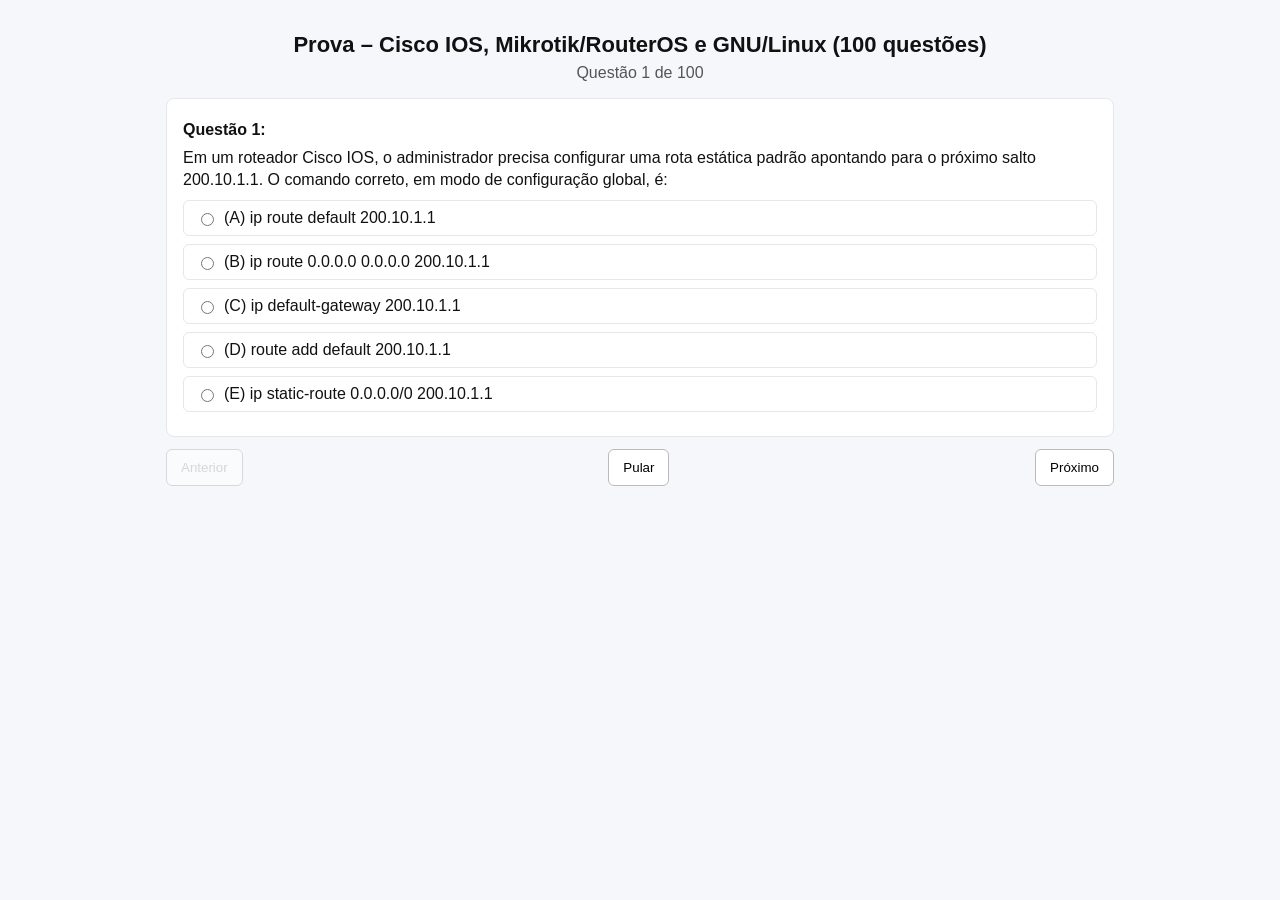
<file: index.html>
<!doctype html>
<html lang="pt-br">
<head>
  <meta charset="utf-8" />
  <title>Prova Cisco/Mikrotik/Linux - Carregada via JSON</title>
  <meta name="viewport" content="width=device-width, initial-scale=1" />
  <style>
    :root{ --bg:#f6f7fb; --card:#fff; --border:#e5e7eb; --text:#111; --accent:#1e3a8a; --green:#1b9e5a; --red:#d93025; }
    *{box-sizing:border-box}
    body{ margin:0; font-family:Arial, sans-serif; background:var(--bg); color:var(--text); }
    .wrap{ max-width:980px; margin:24px auto; padding:0 16px; }
    header{ text-align:center; padding:8px 0 16px; }
    h1{ margin:0; font-size:22px; }
    section.quiz{ background:var(--card); border:1px solid var(--border); border-radius:8px; padding:16px; }
    .quest{ font-weight:600; margin:6px 0 8px; }
    .enunciado{ line-height:1.4; white-space:pre-wrap; margin-bottom:8px; }
    .choices{ list-style:none; padding:0; margin:0; }
    .choices li{ margin:8px 0; }
    .opt{ display:flex; align-items:center; padding:8px 12px; border:1px solid var(--border); border-radius:6px; cursor:pointer; background:#fff; }
    .opt input{ margin-right:10px; }
    .exp{ background:#f8f9ff; border-left:4px solid var(--accent); padding:8px 12px; display:none; margin-top:8px; }
    .exp.show{ display:block; }
    .row{ display:flex; justify-content:space-between; gap:8px; align-items:center; }
    button{ padding:10px 14px; border-radius:6px; border:1px solid #bbb; background:#fff; cursor:pointer; }
    button[disabled]{opacity:.5; cursor:not-allowed}
    #report{ display:none; margin-top:16px; padding:16px; background:#fff; border:1px solid var(--border); border-radius:8px; }
    table{ width:100%; border-collapse:collapse; }
    th, td{ border:1px solid #ddd; padding:6px 8px; text-align:left; }
    @media (max-width: 700px){ .wrap{ margin:12px auto; } }
  </style>
</head>
<body>
  <div class="wrap">
    <header>
      <h1>Prova – Cisco IOS, Mikrotik/RouterOS e GNU/Linux (100 questões)</h1>
      <div id="progress" aria-live="polite" style="margin-top:6px; color:#555;">Questão 1 de 100</div>
    </header>

    <section class="quiz" id="quiz-area" aria-label="Área de questões">
      <!-- Conteúdo preenchido dinamicamente com JavaScript -->
    </section>

    <div class="row" style="margin:12px 0;">
      <button id="btnPrev" disabled>Anterior</button>
      <button id="btnSkip">Pular</button>
      <button id="btnNext">Próximo</button>
    </div>

    <section id="report" aria-label="Relatório final">
      <h2>Relatório de Desempenho</h2>
      <div id="summary"></div>
      <h3>Desempenho por Tema</h3>
      <div id="perTema"></div>
    </section>
  </div>

  <script>
    // Carrega as questões de provas.json (34 já preenchidas; 66 futuras via JSON externo)
    let questions = [];
    let current = 0;
    let selections = [];
    let loaded = false;

    async function loadQuestions() {
      try {
        const resp = await fetch('provas.json');
        if (resp.ok) {
          const data = await resp.json();
          questions = data && Array.isArray(data) ? data : [];
          selections = new Array(questions.length).fill(null);
          loaded = true;
          renderQuestion(0);
          return;
        }
      } catch (e) {
        // fallback: se falhar, nenhuma ação
      }
      // fallback mínimo se não houver JSON
      questions = [];
      selections = [];
      document.getElementById('quiz-area').innerHTML = '<p>Nenhuma pergunta carregada.</p>';
    }

    function renderQuestion(index){
      const q = questions[index];
      const area = document.getElementById('quiz-area');
      area.innerHTML = '';
      if (!q){
        area.innerHTML = '<p>Conteúdo não disponível.</p>';
        return;
      }
      const wrap = document.createElement('div');
      wrap.innerHTML = `<div class="quest">Questão ${q.id}:</div>`;
      const en = document.createElement('div'); en.className = 'enunciado'; en.innerText = q.enunciado;
      wrap.appendChild(en);

      const ol = document.createElement('ol'); ol.className = 'choices';
      q.alts.forEach((alt, idx)=>{
        const li = document.createElement('li');
        const label = document.createElement('label'); label.className = 'opt';
        const r = document.createElement('input'); r.type = 'radio'; r.name = `q${q.id}`; r.value = idx;
        r.onclick = () => handleAnswer(index, idx);
        label.appendChild(r);
        const txt = document.createElement('span'); txt.textContent = `(${String.fromCharCode(65+idx)}) ${alt}`;
        label.appendChild(txt);
        li.appendChild(label);
        ol.appendChild(li);
      });
      const explicacao = document.createElement('div'); explicacao.className = 'exp'; explicacao.id = `exp-${q.id}`; explicacao.innerHTML = `<strong>Explicação:</strong> ${q.explicacao}`;
      const container = document.createElement('div'); container.style.marginTop = '6px'; container.appendChild(ol); container.appendChild(explicacao);
      area.appendChild(wrap);
      area.appendChild(container);

      // atualizado progress
      document.getElementById('progress').textContent = `Questão ${index+1} de ${questions.length}`;
      // botões
      document.getElementById('btnPrev').disabled = index === 0;
      document.getElementById('btnNext').textContent = (index === questions.length - 1) ? 'Ver relatório' : 'Próximo';
    }

    function handleAnswer(qIndex, chosenIdx){
      const q = questions[qIndex];
      selections[qIndex] = chosenIdx;
      const exp = document.getElementById(`exp-${q.id}`);
      exp.classList.add('show');
      // highlight correta/errada visualmente
      const radios = document.querySelectorAll(`input[name="q${q.id}"]`);
      radios.forEach((inp, idx)=>{
        const label = inp.parentElement;
        if (idx === q.correta){ label.style.borderColor = '#2e7d32'; label.style.background = '#e8f7e8'; }
        if (idx === chosenIdx && idx !== q.correta){ label.style.borderColor = '#c62828'; label.style.background = '#ffe7e7'; }
      });
    }

    function showReport(){
      // score
      let correto = 0;
      for (let i = 0; i < questions.length; i++){
        if (typeof selections[i] === 'number' && selections[i] === questions[i].correta) correto++;
      }
      const total = questions.length;
      const summary = document.getElementById('summary');
      summary.innerHTML = `<p>Você acertou ${correto} de ${total} questões. (Pontuação: ${Math.round((correto/total)*100)}%)</p>`;
      // per-theme
      const temas = Array.from(new Set(questions.map(q => q.tema)));
      let rows = temas.map(t => {
        const totalTema = questions.filter(q => q.tema === t).length;
        const acertos = questions.filter((q, idx) => q.tema === t && selections[idx] === q.correta).length;
        return {tema: t, total: totalTema, acertos};
      });
      let tbl = '<table><thead><tr><th>Tema</th><th>Total</th><th>Aciertos</th><th>Acurácia</th></tr></thead><tbody>';
      rows.forEach(r => {
        const acc = r.acertos ? Math.round((r.acertos / r.total) * 100) : 0;
        tbl += `<tr><td>${r.tema}</td><td>${r.total}</td><td>${r.acertos}</td><td>${acc}%</td></tr>`;
      });
      tbl += '</tbody></table>';
      document.getElementById('perTema').innerHTML = tbl;
      document.getElementById('report').style.display = 'block';
      document.getElementById('quiz-area').style.display = 'none';
      document.getElementById('btnPrev').style.display = 'none';
      document.getElementById('btnNext').style.display = 'none';
      document.getElementById('btnSkip').style.display = 'none';
    }

    // navegação
    document.getElementById('btnNext').addEventListener('click', () => {
      if (current < questions.length - 1){
        current++; renderQuestion(current);
      } else {
        showReport();
      }
    });
    document.getElementById('btnPrev').addEventListener('click', () => {
      if (current > 0){ current--; renderQuestion(current); }
    });
    document.getElementById('btnSkip').addEventListener('click', () => {
      if (current < questions.length - 1){ current++; renderQuestion(current); } else { showReport(); }
    });

    // inicialização
    loadQuestions();
  </script>
  
</body>
</html>
</file>
